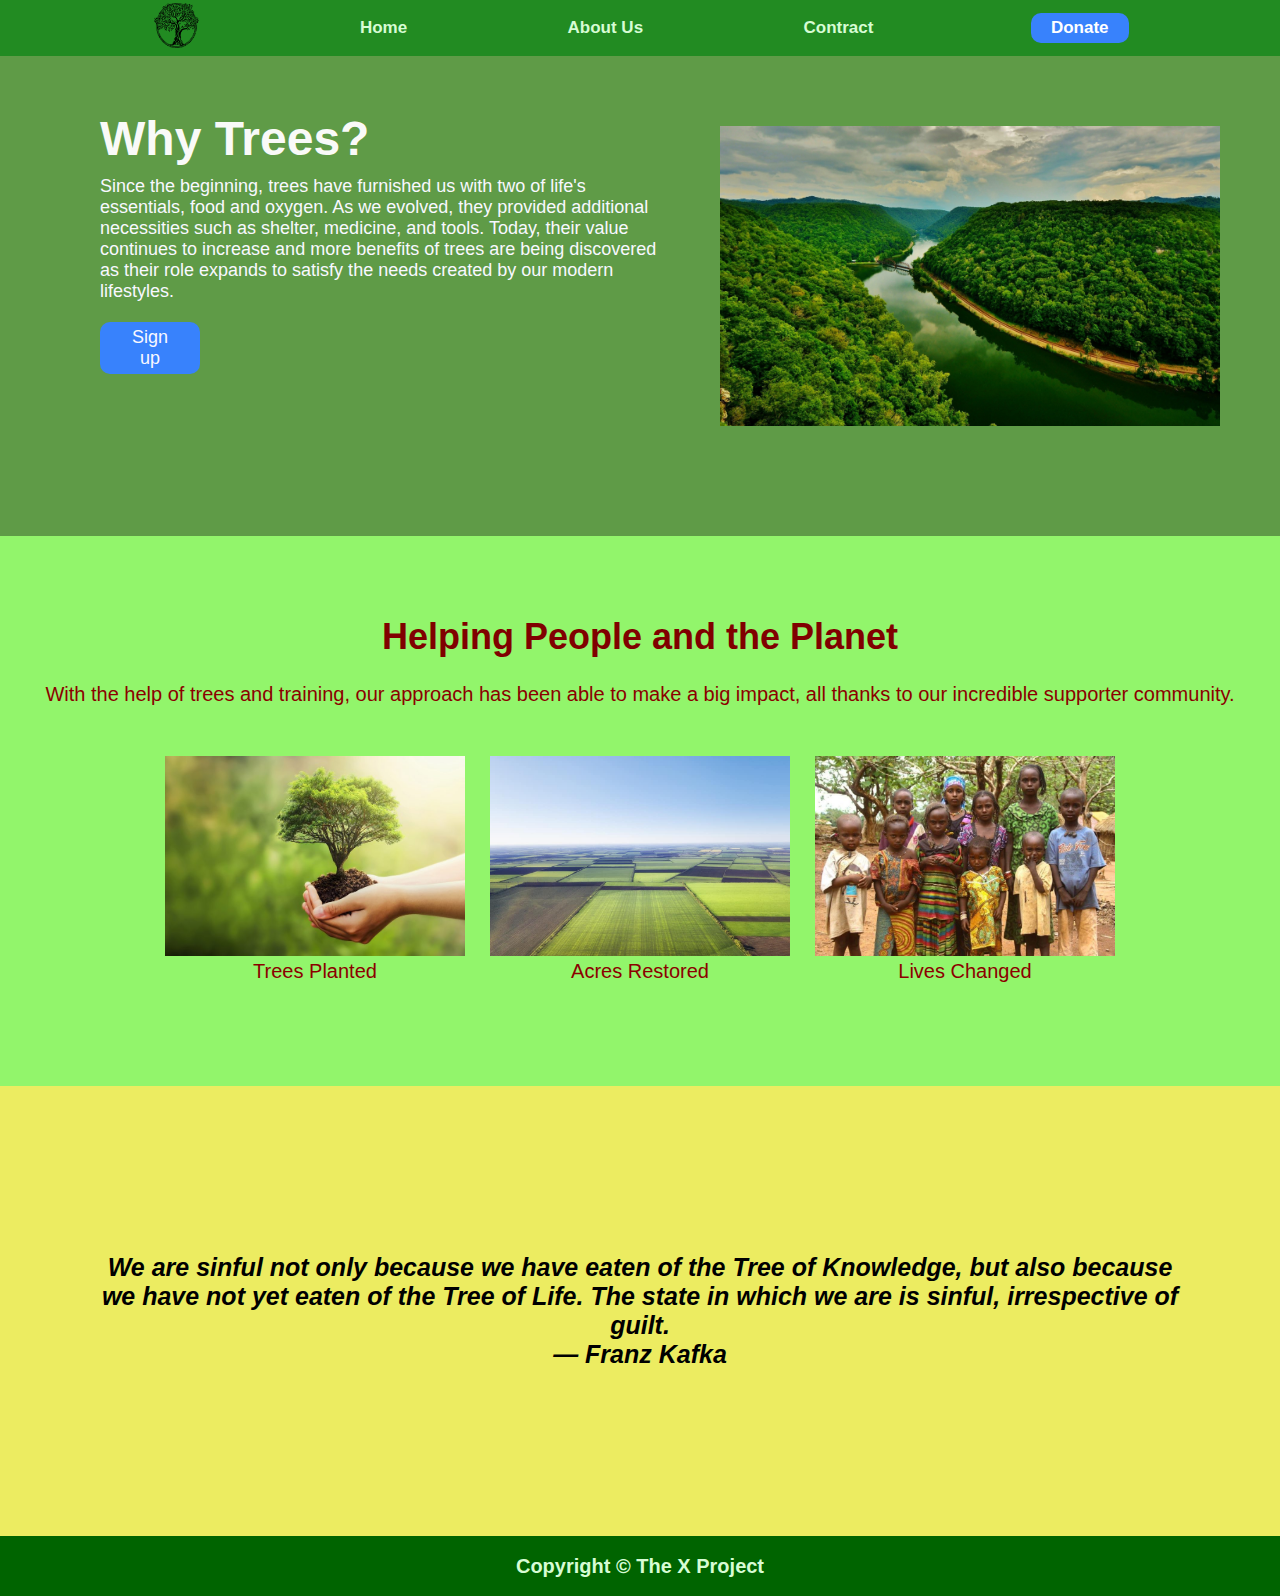
<file: index.html>
<!DOCTYPE html>
<html lang="en">
<head>
  <meta charset="UTF-8">
  <meta http-equiv="X-UA-Compatible" content="IE=edge">
  <meta name="viewport" content="width=device-width, initial-scale=1.0">
  <link rel="stylesheet" href="style.css">
  <title>Trees</title>
</head>

<body>
  <header>
    
      <ul class="nav-bar">
        <li class="nav_item"><a href="#"><img  class="img" src="img/logo.png" alt=""></a></li>
        <li class="nav_item"><a href="index.html">Home</a></li>
        <li class="nav_item"><a href="aboutus.html">About Us</a></li>
        <li class="nav_item"><a href="contract.html">Contract</a></li>
        <li><button class="btn">Donate</button></li>
      </ul>
  
      <div class="body">

        <div class="intro">
          <h1>Why Trees?</h1>
          <p>Since the beginning, trees have furnished us with two of life's essentials, food and oxygen. As we evolved, they provided additional necessities such as shelter, medicine, and tools. Today, their value continues to increase and more benefits of trees are being discovered as their role expands to satisfy the needs created by our modern lifestyles.</p>
          <button class="signUp">Sign up</button>

        </div>
        
        <div class="intro-2">
          <img class="body-img" src="img/green-forest.jpg" alt="" width="500px" height="300px" >
        </div>

      </div>
  </header>

  <div class="main-body">
    <h1>Helping People and the Planet </h1>
    <p>With the help of trees and training, our approach has been able to make a big impact, all thanks to our incredible supporter community.</p>

    <div class="images">  

      <div class="img-1">
        <img src="img/img-1.jpg" alt="" width="300px" height="200px">
        <p>Trees Planted</p>
      </div>

      <div class="img-2">
        <img src="img/img-2.jpg" alt="" width="300px" height="200px">
        <p>Acres Restored</p>
      </div> 

      <div class="img-3">
        <img src="img/img-3.jpg" alt="" width="300px" height="200px">
        <p>Lives Changed</p>
      </div>  

    </div>

  </div>  

  <div class="quote">
    <blockquote>
      We are sinful not only because we have eaten of the Tree of Knowledge, but also because we have not yet eaten of the Tree of Life. The state in which we are is sinful, irrespective of guilt.
    </blockquote>
    <figcaption> &mdash; Franz Kafka</figcaption>
  </div>

  <div class="footer">
    <p>	Copyright &copy; The X Project </p>
  </div>

</body>
</html>
</file>
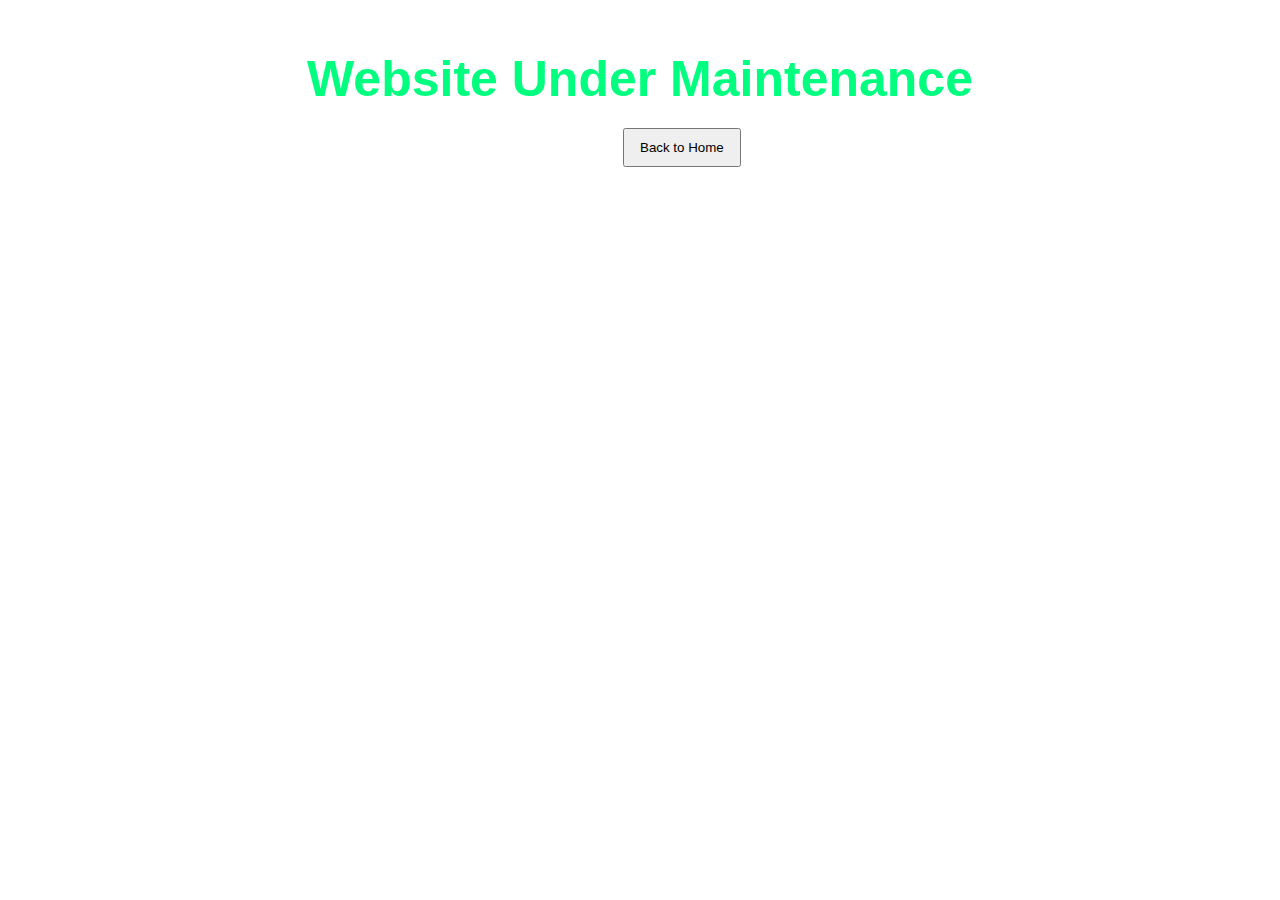
<file: aboutus.html>
<!DOCTYPE html>
<html lang="en">
<head>
  <meta charset="UTF-8">
  <meta http-equiv="X-UA-Compatible" content="IE=edge">
  <meta name="viewport" content="width=device-width, initial-scale=1.0">
  <link rel="stylesheet" href="style.css">
  <title>About US</title>
</head>
<body>
  <h2>Website Under Maintenance</h2>
  <a href="index.html"><button class="backtohome">Back to Home</button></a>
</body>
</html>
</file>
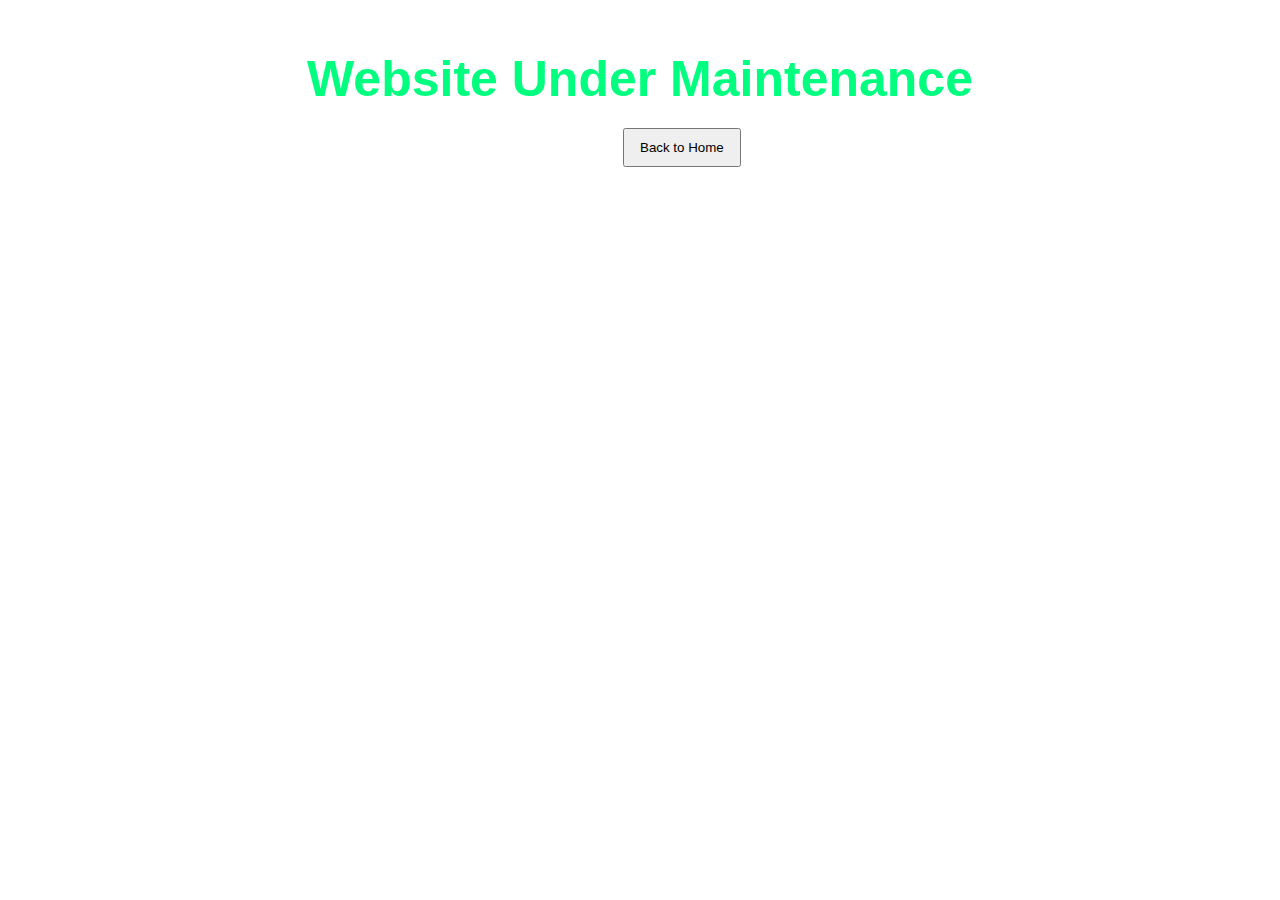
<file: contract.html>
<!DOCTYPE html>
<html lang="en">
<head>
  <meta charset="UTF-8">
  <meta http-equiv="X-UA-Compatible" content="IE=edge">
  <meta name="viewport" content="width=device-width, initial-scale=1.0">
  <link rel="stylesheet" href="style.css">
  <title>Contract</title>
</head>
<body>
  <h2>Website Under Maintenance</h2>
  <a href="index.html"><button class="backtohome">Back to Home</button></a>
  
</body>
</html>
</file>
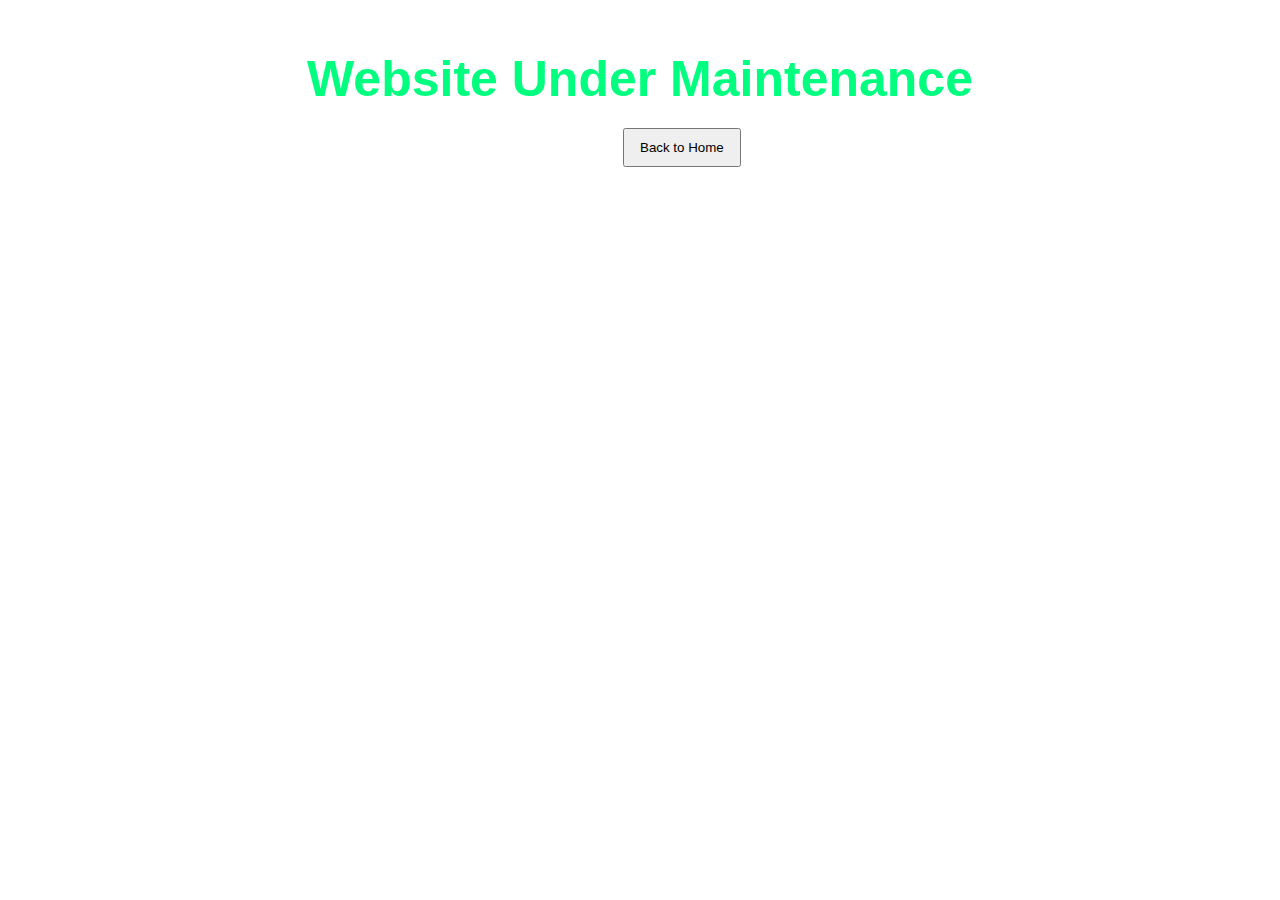
<file: home.html>
<!DOCTYPE html>
<html lang="en">
<head>
  <meta charset="UTF-8">
  <meta http-equiv="X-UA-Compatible" content="IE=edge">
  <meta name="viewport" content="width=device-width, initial-scale=1.0">
  <link rel="stylesheet" href="style.css">
  <title>Home</title>
</head>
<body class="abc">
  <h2>Website Under Maintenance</h2>
  <a href="index.html"><button class="backtohome">Back to Home</button></a>
</body>
</html>
</file>
<file: style.css>
*{
padding: 0;
margin: 0;
font-family: Candara,Calibri,Segoe,Segoe UI,Optima,Arial,sans-serif; 
}

.img{
  height: 45px;
  width: 45px;
}

li,a{
  text-decoration: none;
  list-style: none;
  color: #D7FCD4;
  padding: 3px;
  font-size: 17px;
  font-weight: bold;
}

.btn{
  background-color: #3882FC;
  border: 0;
  border-radius: 10px;
  color: #ffffff;
  cursor: pointer;
  font-family: Candara,Calibri,Segoe,Segoe UI,Optima,Arial,sans-serif; 
  font-size: 17px;
  font-weight: bold;
  padding: 5px 20px;
}

.nav-bar{
  display: flex;
  
  background-color: #228B22;
  justify-content:space-evenly;
  align-items: center;
}
.nav_item:hover a{
  color: #FFFF00;
}

.body{
  background-color: rgb(95, 155, 71);
  display: flex;
  flex-direction: row;
  height: 480px;
  justify-content: space-evenly;
  align-items: space-evenly ;
  

}

.intro{
  display: flex;
  flex-direction: column;
  padding-left:100px ; 
}

.intro h1{
  margin-top: 55px;
  font-size: 48px;
  font-weight: bolder;
  color: #F9FAF8;
  font-family: Tahoma,Verdana,Segoe,sans-serif;
}
.intro p{
  font-size: 18px;
  color: #F8F8FF;
  font-family: Calibri,Candara,Segoe,Segoe UI,Optima,Arial,sans-serif; 
  margin-top: 10px;
}

.signUp{
  width: 100px;
  padding: 5px 20px;
  background-color: #3882FC;
  border-radius: 10px;
  color: #F8F8FF;
  font-size: 18px;
  font-family: Calibri,Candara,Segoe,Segoe UI,Optima,Arial,sans-serif; 
  border: none;
  margin-top: 20px;
  cursor: pointer;
}

.body-img{
  margin: 70px 60px 0 60px;
}

/* images */

.main-body {
  height: 550px;
  text-align: center;
  background-color: rgb(146, 245, 107);

}
.main-body h1{
  margin-bottom: 25px;
  font-size: 36px;
  color: #800000;
  padding-top: 80px;
}
.main-body p{
  font-size: 20px;
  color: #8B0000;
  font-family: Calibri,Candara,Segoe,Segoe UI,Optima,Arial,sans-serif; 
  margin-bottom: 30px;
}

.images{
  display: flex;
  justify-content: center;
  gap: 25px;
  margin-top: 50px;
}

.quote{
  display: flex;
  flex-direction: column;
  align-items: center;
  justify-content: center;
  height: 250px;
  background-color:#ecec61 ;
  text-align: center;
  padding: 100px;
  font-size: 25px;
  font-family: Calibri,Candara,Segoe,Segoe UI,Optima,Arial,sans-serif; 
  font-style: italic;
  font-weight: bolder

}

.footer{
  display: flex;
  justify-content: center;
  align-items: center;
  height: 60px;
  background-color: darkgreen;
}

.footer p{

  text-align: center;
  
  color: #D7FCD4;
  font-size: 20px;
  font-weight: bold;
  font-family: Calibri,Candara,Segoe,Segoe UI,Optima,Arial,sans-serif;
}

h2{
  font-family: Calibri,Candara,Segoe,Segoe UI,Optima,Arial,sans-serif;
  font-size: 50px;
  text-align: center;
  padding-top: 50px;
  color:springgreen;
  padding-bottom: 20px;
}

.backtohome{
  padding: 10px 15px;
  margin-left: 620px;
}
</file>
